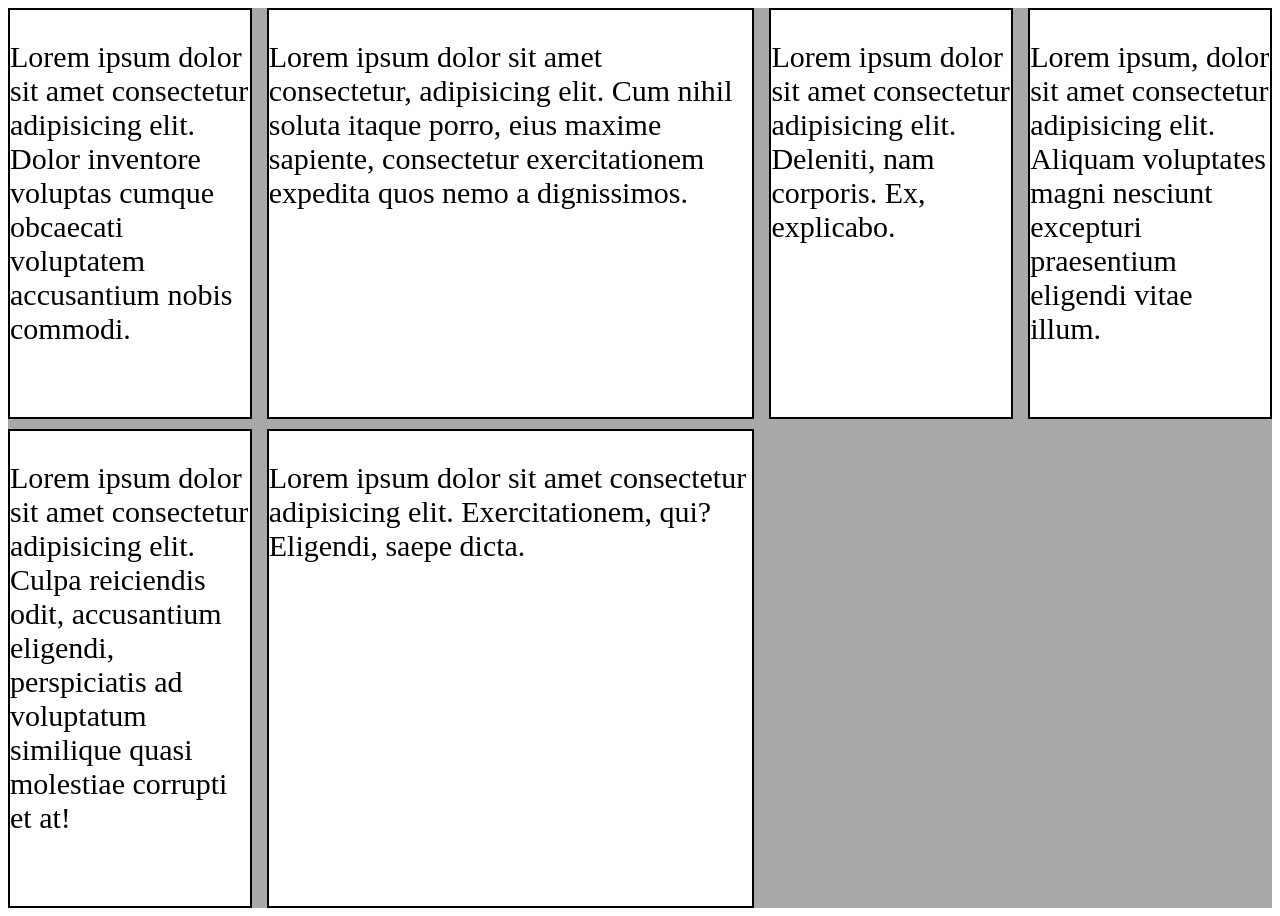
<file: aula.grid/index.html>
<!DOCTYPE html>
<html lang="en">
  <head>
    <meta charset="UTF-8" />
    <meta http-equiv="X-UA-Compatible" content="IE=edge" />
    <meta name="viewport" content="width=device-width, initial-scale=1.0" />
    <title>Document</title>
    <link rel="stylesheet" href="style.css" />
  </head>
  <body>
    <div class="container">
      <div class="item">
        <p>
          Lorem ipsum dolor sit amet consectetur adipisicing elit. Dolor
          inventore voluptas cumque obcaecati voluptatem accusantium nobis
          commodi.
        </p>
      </div>
      <div class="item">
        <p>
          Lorem ipsum dolor sit amet consectetur, adipisicing elit. Cum nihil
          soluta itaque porro, eius maxime sapiente, consectetur exercitationem
          expedita quos nemo a dignissimos.
        </p>
      </div>
      <div class="item">
        <p>
          Lorem ipsum dolor sit amet consectetur adipisicing elit. Deleniti, nam
          corporis. Ex, explicabo.
        </p>
      </div>
      <div class="item">
        <p>
          Lorem ipsum, dolor sit amet consectetur adipisicing elit. Aliquam
          voluptates magni nesciunt excepturi praesentium eligendi vitae illum.
        </p>
      </div>
      <div class="item">
        <p>
          Lorem ipsum dolor sit amet consectetur adipisicing elit. Culpa
          reiciendis odit, accusantium eligendi, perspiciatis ad voluptatum
          similique quasi molestiae corrupti et at!
        </p>
      </div>
      <div class="item">
        <p>
          Lorem ipsum dolor sit amet consectetur adipisicing elit.
          Exercitationem, qui? Eligendi, saepe dicta.
        </p>
      </div>
    </div>
  </body>
</html>
</file>
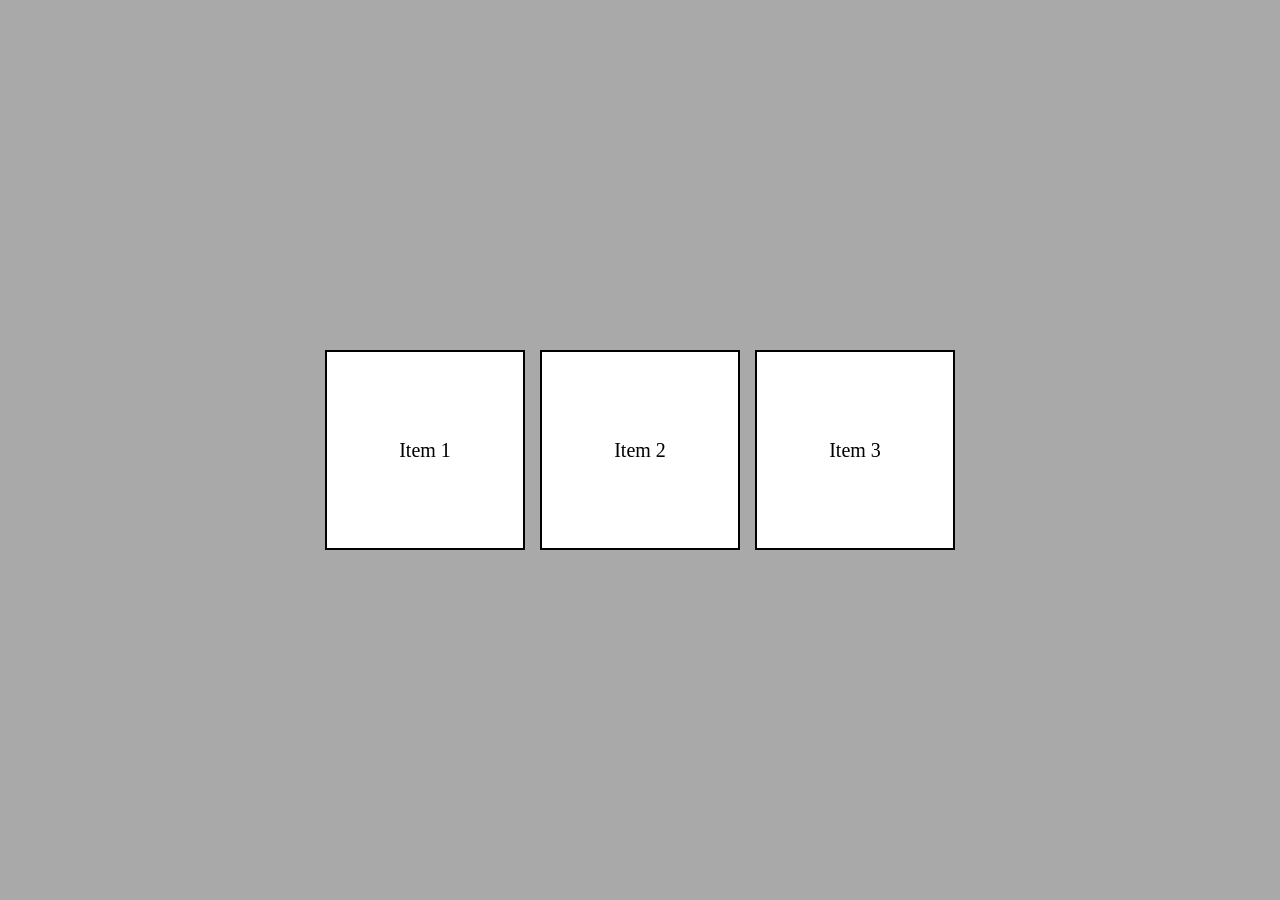
<file: flex-container/index.html>
<!DOCTYPE html>
<html lang="pt-br">
  <head>
    <meta charset="UTF-8" />
    <meta http-equiv="X-UA-Compatible" content="IE=edge" />
    <meta name="viewport" content="width=device-width, initial-scale=1.0" />
    <link rel="stylesheet" href="style.css" />
    <title>Flexbox layout</title>
  </head>

  <body>
    <div class="container">
      <div class="item">
        <p>Item 1</p>
      </div>
      <div class="item">
        <p>Item 2</p>
      </div>
      <div class="item">
        <p>Item 3</p>
      </div>
    </div>
  </body>
</html>
</file>
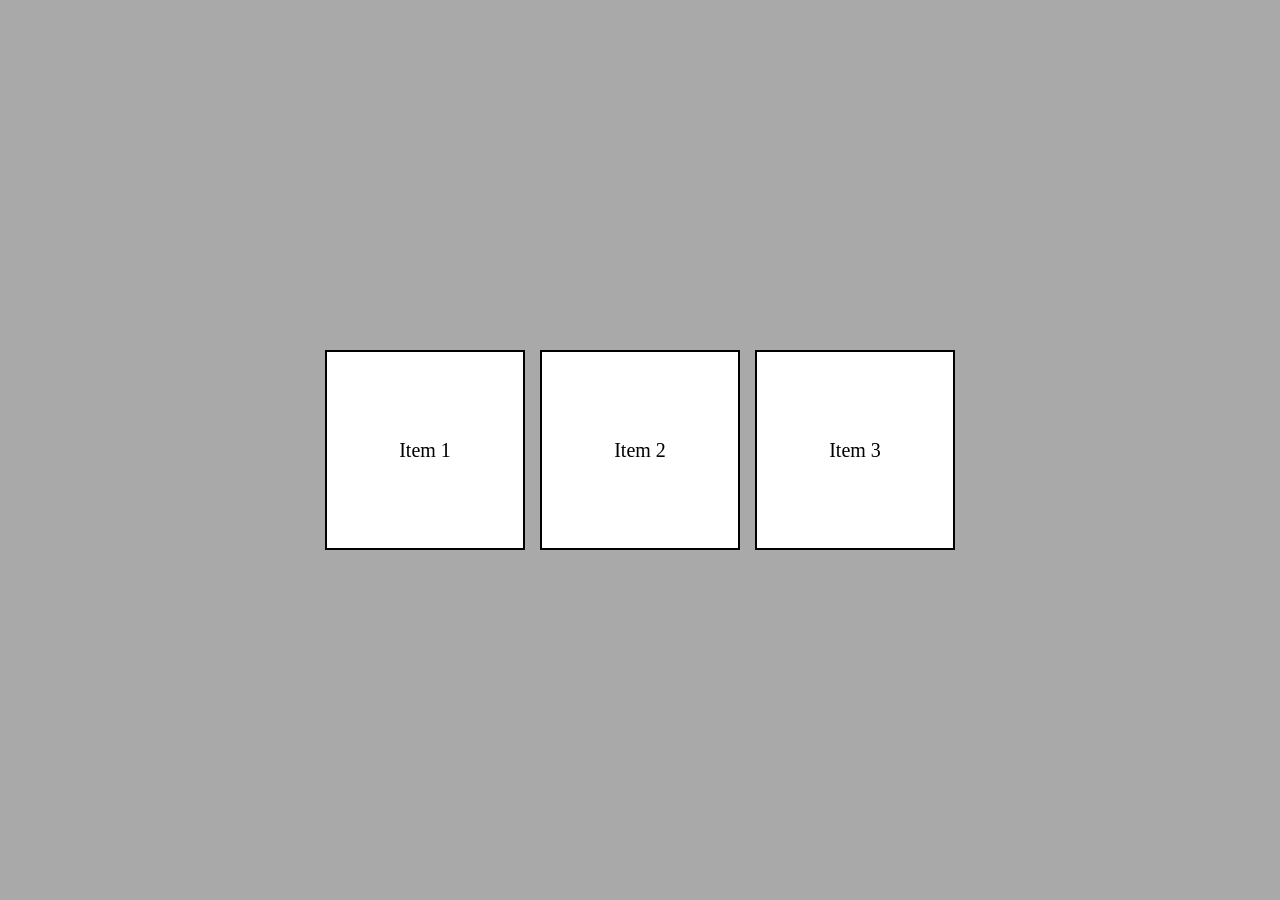
<file: flex-items/index.html>
<!DOCTYPE html>
<html lang="pt-br">
  <head>
    <meta charset="UTF-8" />
    <meta http-equiv="X-UA-Compatible" content="IE=edge" />
    <meta name="viewport" content="width=device-width, initial-scale=1.0" />
    <link rel="stylesheet" href="styles.css" />
    <title>Flexbox layout</title>
  </head>

  <body>
    <div class="container">
      <div class="item item1">
        <p>Item 1</p>
      </div>
      <div class="item item2">
        <p>Item 2</p>
      </div>
      <div class="item item3">
        <p>Item 3</p>
      </div>
    </div>
  </body>
</html>
</file>
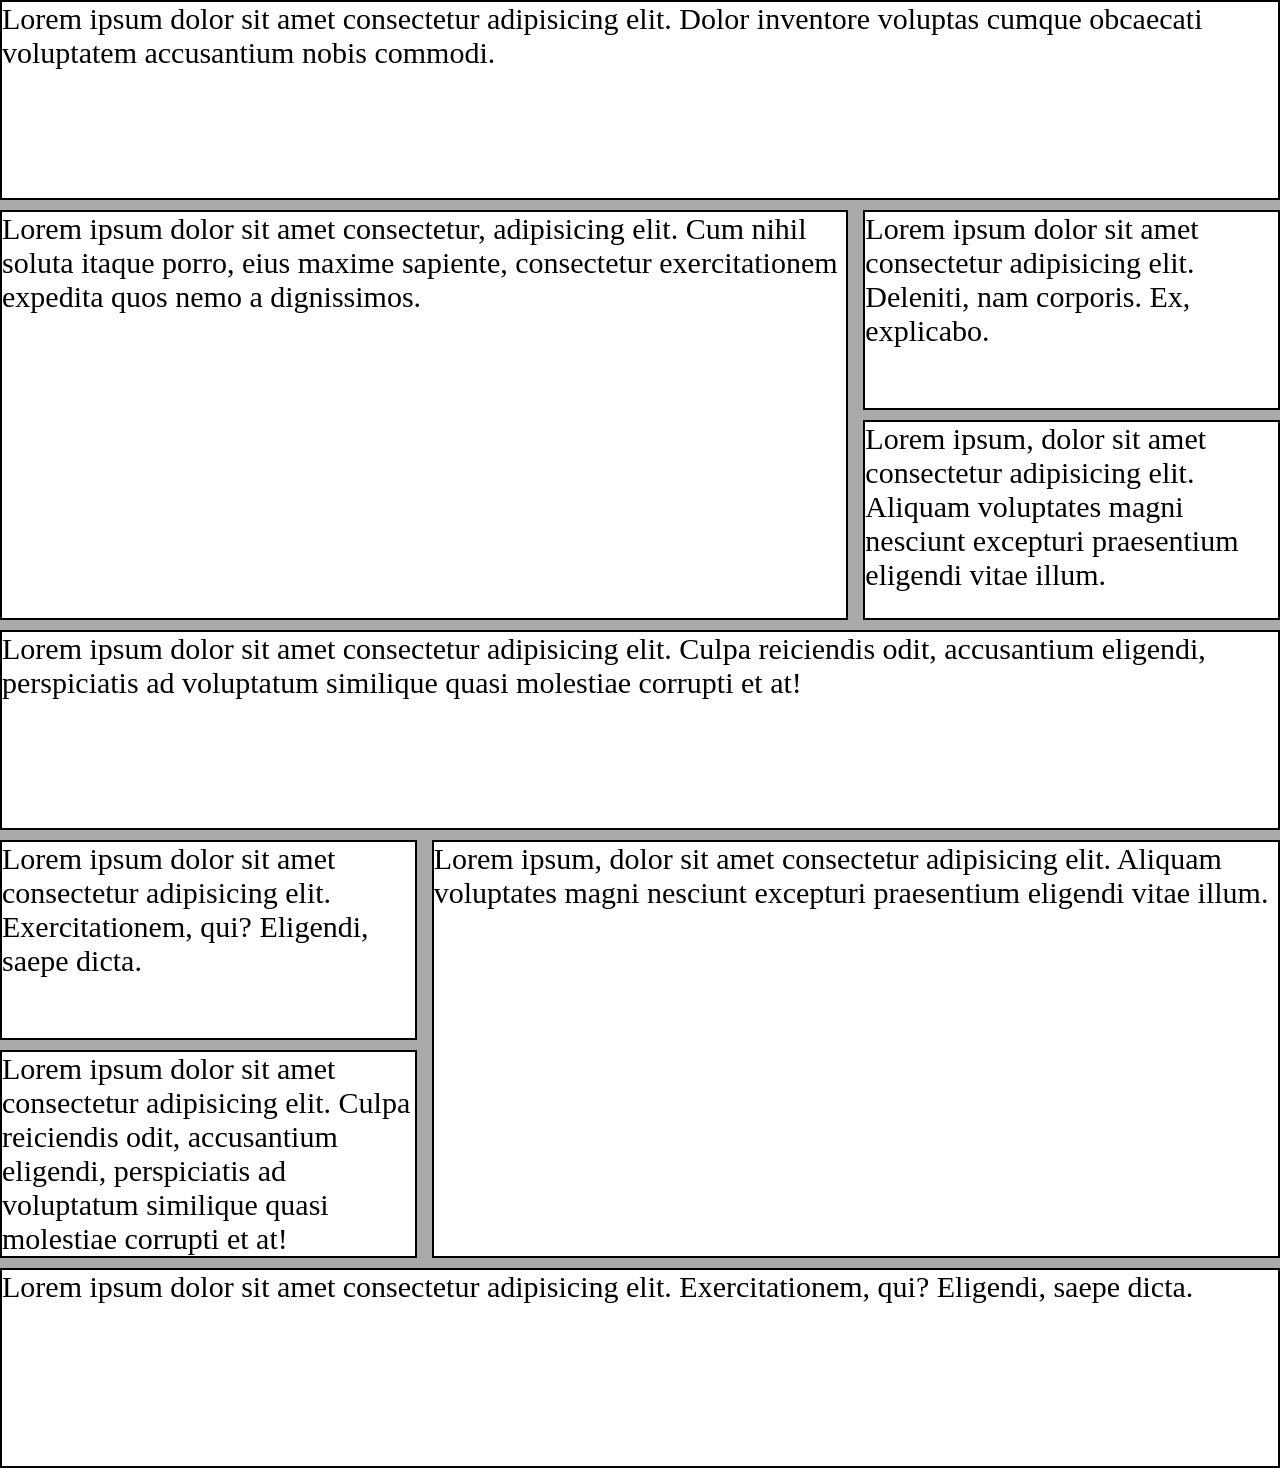
<file: manipulando.grid/index.html>
<!DOCTYPE html>
<html lang="en">
  <head>
    <meta charset="UTF-8" />
    <meta http-equiv="X-UA-Compatible" content="IE=edge" />
    <meta name="viewport" content="width=device-width, initial-scale=1.0" />
    <title>Document</title>
    <link rel="stylesheet" href="style.css" />
  </head>
  <body>
    <div class="container">
      <div class="item item1">
        <p>
          Lorem ipsum dolor sit amet consectetur adipisicing elit. Dolor
          inventore voluptas cumque obcaecati voluptatem accusantium nobis
          commodi.
        </p>
      </div>
      <div class="item item2">
        <p>
          Lorem ipsum dolor sit amet consectetur, adipisicing elit. Cum nihil
          soluta itaque porro, eius maxime sapiente, consectetur exercitationem
          expedita quos nemo a dignissimos.
        </p>
      </div>
      <div class="item item3">
        <p>
          Lorem ipsum dolor sit amet consectetur adipisicing elit. Deleniti, nam
          corporis. Ex, explicabo.
        </p>
      </div>
      <div class="item item4">
        <p>
          Lorem ipsum, dolor sit amet consectetur adipisicing elit. Aliquam
          voluptates magni nesciunt excepturi praesentium eligendi vitae illum.
        </p>
      </div>
      <div class="item item5">
        <p>
          Lorem ipsum dolor sit amet consectetur adipisicing elit. Culpa
          reiciendis odit, accusantium eligendi, perspiciatis ad voluptatum
          similique quasi molestiae corrupti et at!
        </p>
      </div>
      <div class="item item6">
        <p>
          Lorem ipsum dolor sit amet consectetur adipisicing elit.
          Exercitationem, qui? Eligendi, saepe dicta.
        </p>
      </div>
      <div class="item item7">
        <p>
          Lorem ipsum, dolor sit amet consectetur adipisicing elit. Aliquam
          voluptates magni nesciunt excepturi praesentium eligendi vitae illum.
        </p>
      </div>
      <div class="item item8">
        <p>
          Lorem ipsum dolor sit amet consectetur adipisicing elit. Culpa
          reiciendis odit, accusantium eligendi, perspiciatis ad voluptatum
          similique quasi molestiae corrupti et at!
        </p>
      </div>
      <div class="item item9">
        <p>
          Lorem ipsum dolor sit amet consectetur adipisicing elit.
          Exercitationem, qui? Eligendi, saepe dicta.
        </p>
      </div>
    </div>
  </body>
</html>
</file>
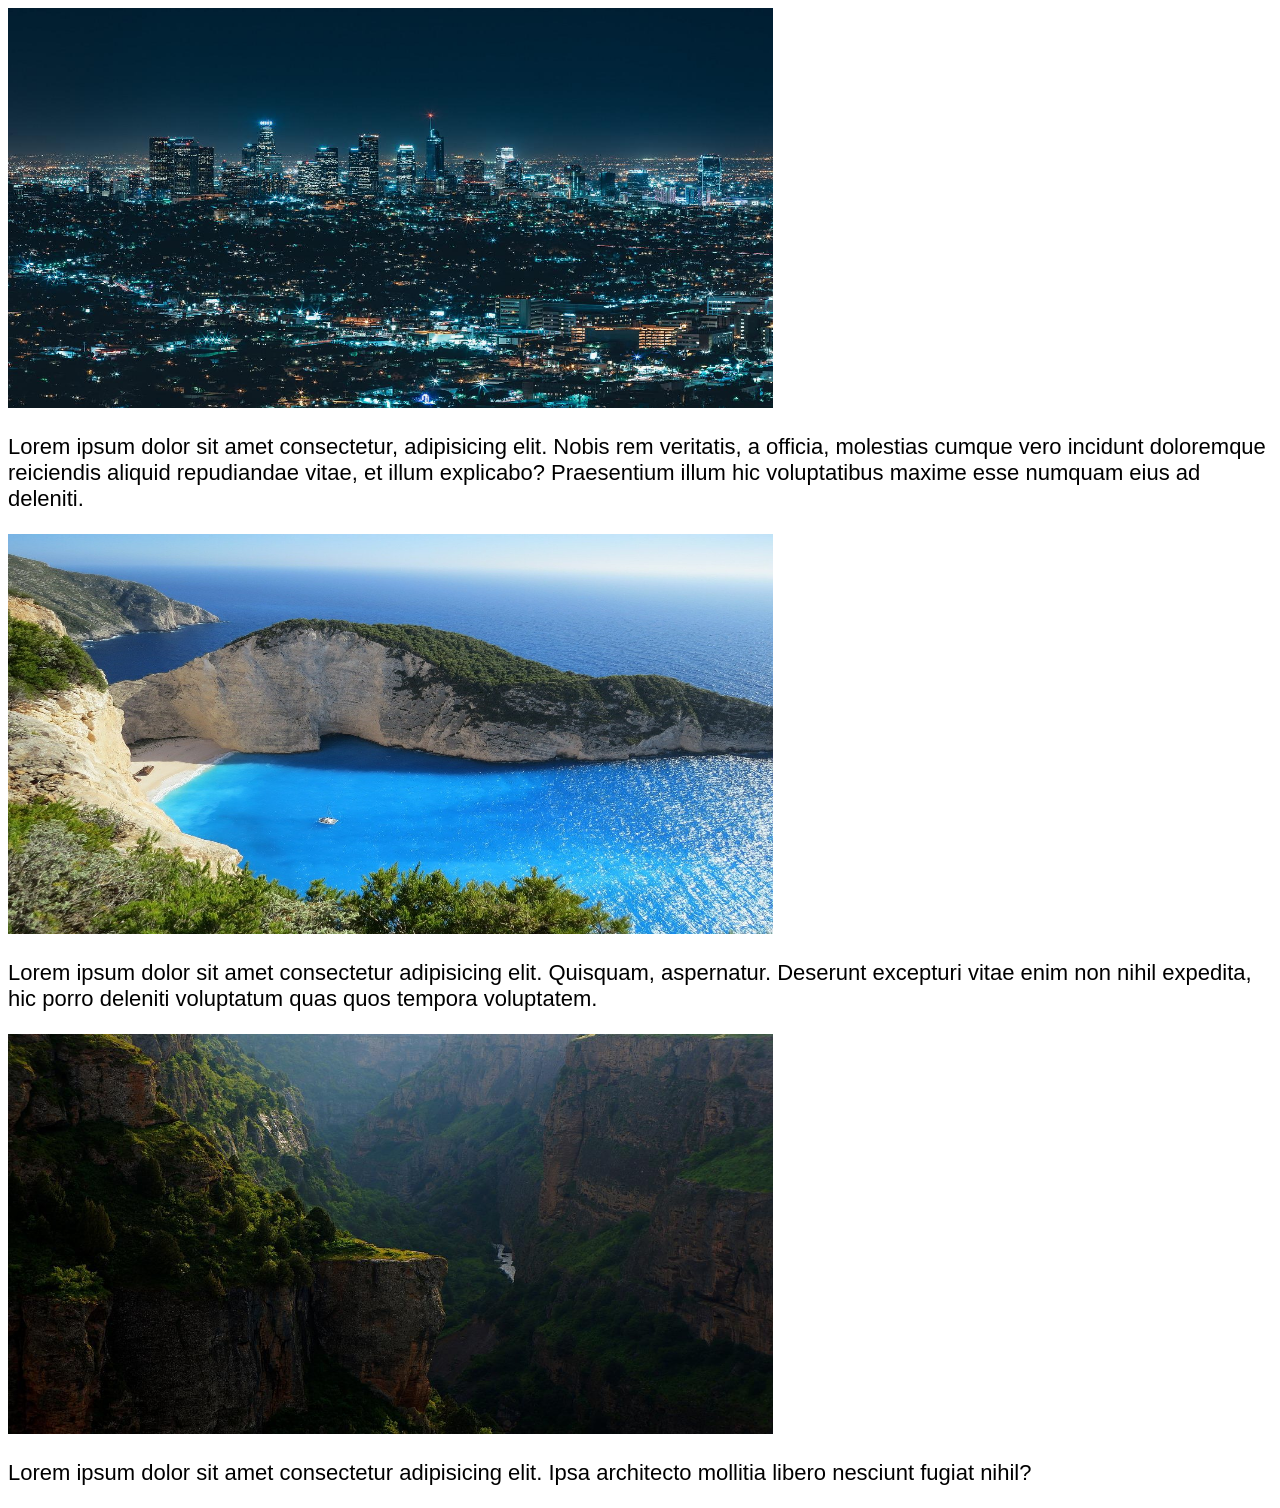
<file: media-queries/index.html>
<!DOCTYPE html>
<html lang="pt-br">
  <head>
    <meta charset="UTF-8" />
    <meta http-equiv="X-UA-Compatible" content="IE=edge" />
    <meta name="viewport" content="width=device-width, initial-scale=1.0" />
    <link rel="stylesheet" href="style.css" />
    <title>Responsividade</title>
  </head>

  <body>
    <img src="./imagens/01.jpg" alt="img-01" class="img-content" />
    <p class="text-content">
      Lorem ipsum dolor sit amet consectetur, adipisicing elit. Nobis rem
      veritatis, a officia, molestias cumque vero incidunt doloremque reiciendis
      aliquid repudiandae vitae, et illum explicabo? Praesentium illum hic
      voluptatibus maxime esse numquam eius ad deleniti.
    </p>

    <img src="./imagens/02.jpg" alt="img-02" class="img-content" />
    <p class="text-content">
      Lorem ipsum dolor sit amet consectetur adipisicing elit. Quisquam,
      aspernatur. Deserunt excepturi vitae enim non nihil expedita, hic porro
      deleniti voluptatum quas quos tempora voluptatem.
    </p>

    <img src="./imagens/03.jpg" alt="img-03" class="img-content" />
    <p class="text-content">
      Lorem ipsum dolor sit amet consectetur adipisicing elit. Ipsa architecto
      mollitia libero nesciunt fugiat nihil?
    </p>
  </body>
</html>
</file>
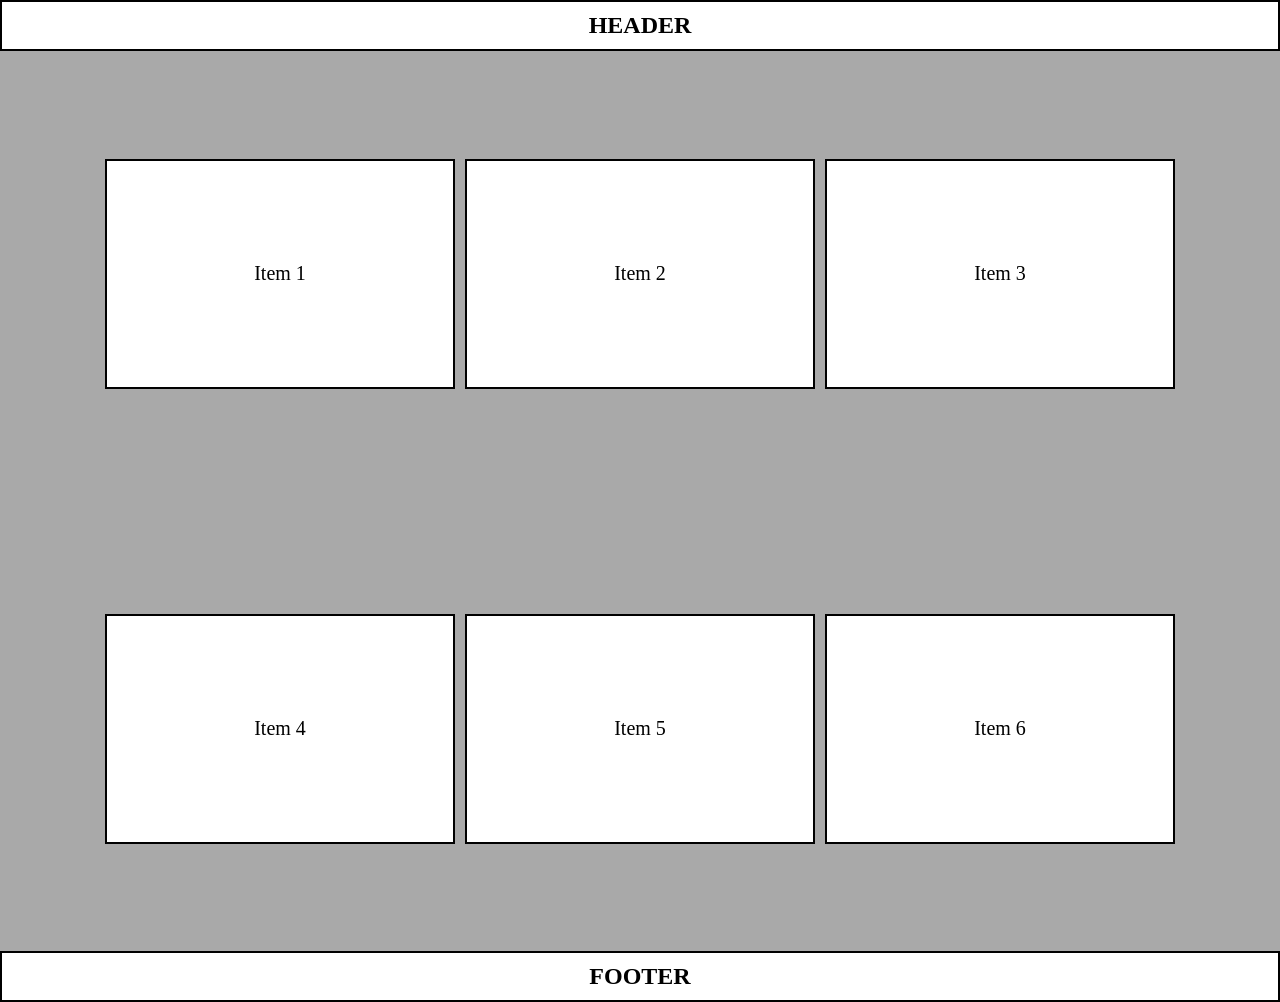
<file: exercicios/ex-flexbox1/index.html>
<!DOCTYPE html>
<html lang="pt-br">
  <head>
    <meta charset="UTF-8" />
    <meta http-equiv="X-UA-Compatible" content="IE=edge" />
    <meta name="viewport" content="width=device-width, initial-scale=1.0" />
    <link rel="stylesheet" href="style.css" />
    <title>Flexbox layout</title>
  </head>

  <body>
    <header>
      <div class="heads">
        <h2>HEADER</h2>
      </div>
    </header>
    <div class="container">
      <div class="item">
        <p>Item 1</p>
      </div>
      <div class="item">
        <p>Item 2</p>
      </div>
      <div class="item">
        <p>Item 3</p>
      </div>

      <div class="item">
        <p>Item 4</p>
      </div>
      <div class="item">
        <p>Item 5</p>
      </div>
      <div class="item">
        <p>Item 6</p>
      </div>
    </div>
    <footer>
      <div class="foots">
        <h2>FOOTER</h2>
      </div>
    </footer>
  </body>
</html>
</file>
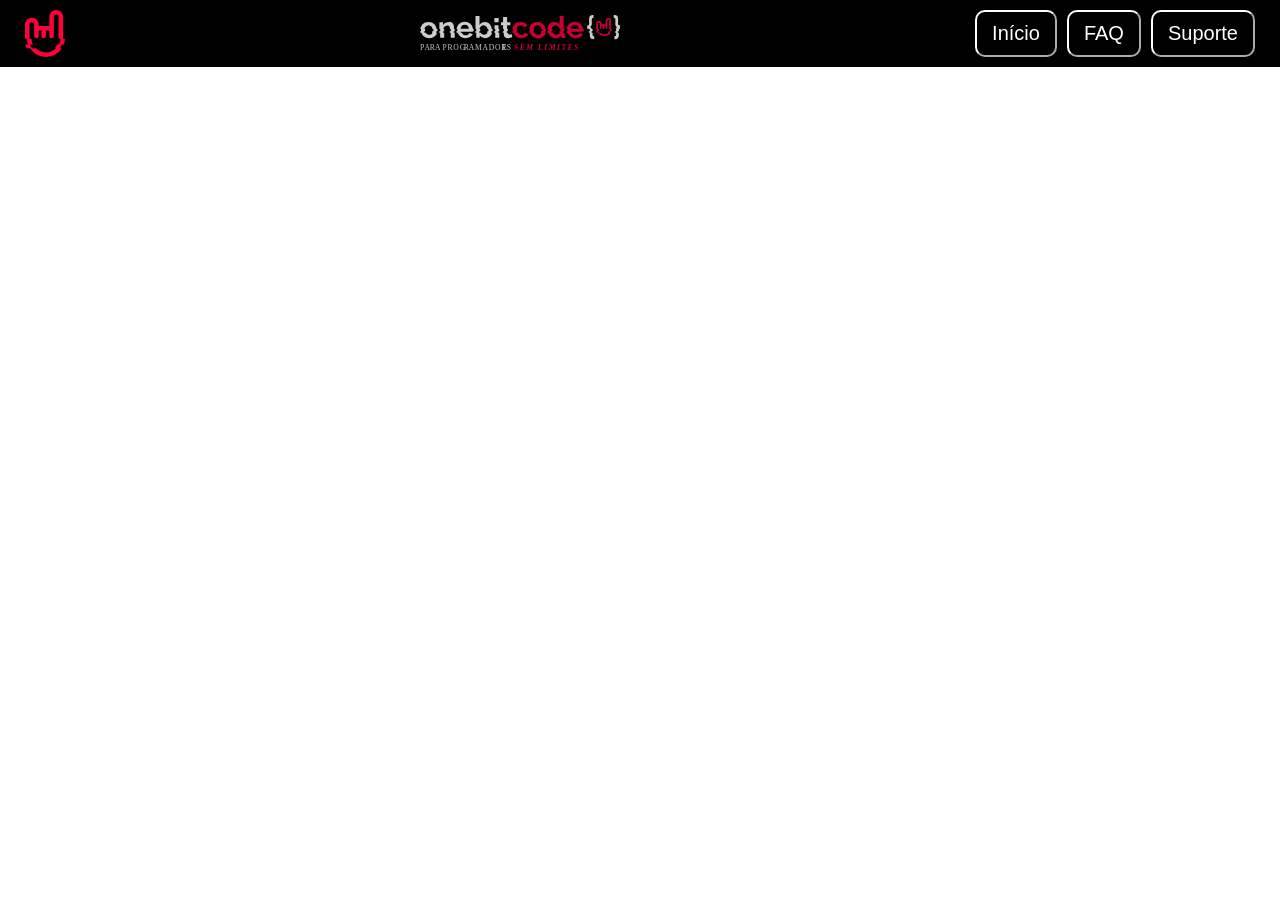
<file: exercicios/ex.flexcontainer/index.html>
<!DOCTYPE html>
<html lang="pt-br">
  <head>
    <meta charset="UTF-8" />
    <meta http-equiv="X-UA-Compatible" content="IE=edge" />
    <meta name="viewport" content="width=device-width, initial-scale=1.0" />
    <link rel="stylesheet" href="style.css" />
    <title>Exercício de fixação</title>
  </head>

  <body>
    <header class="header">
      <img src="./imagens/iconrock-red.svg" alt="logo-rock" class="logo-rock" />
      <img
        src="./imagens/logo-onebitcode.svg"
        alt="logo-onebitcode"
        class="logo-onebitcode"
      />
      <div class="buttons">
        <button class="buttonHeader">Início</button>
        <button class="buttonHeader">FAQ</button>
        <button class="buttonHeader">Suporte</button>
      </div>
    </header>
  </body>
</html>
</file>
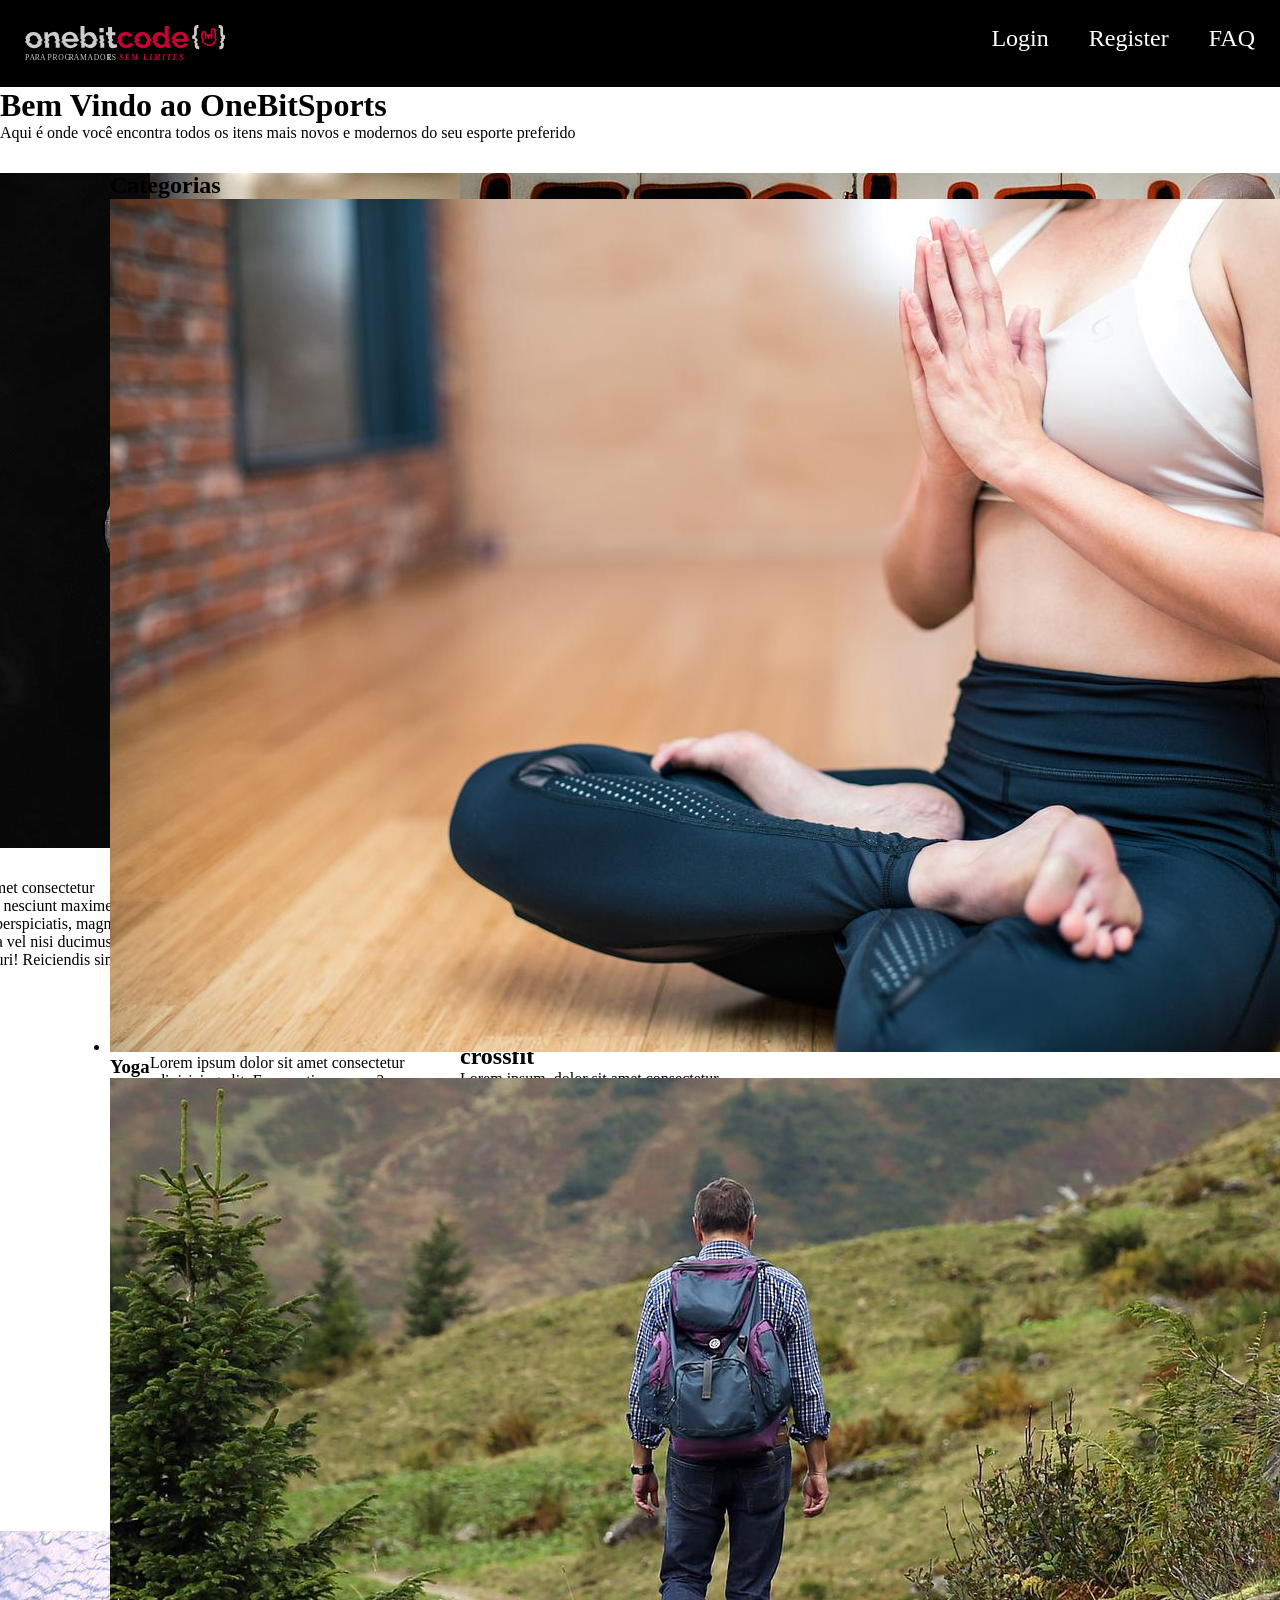
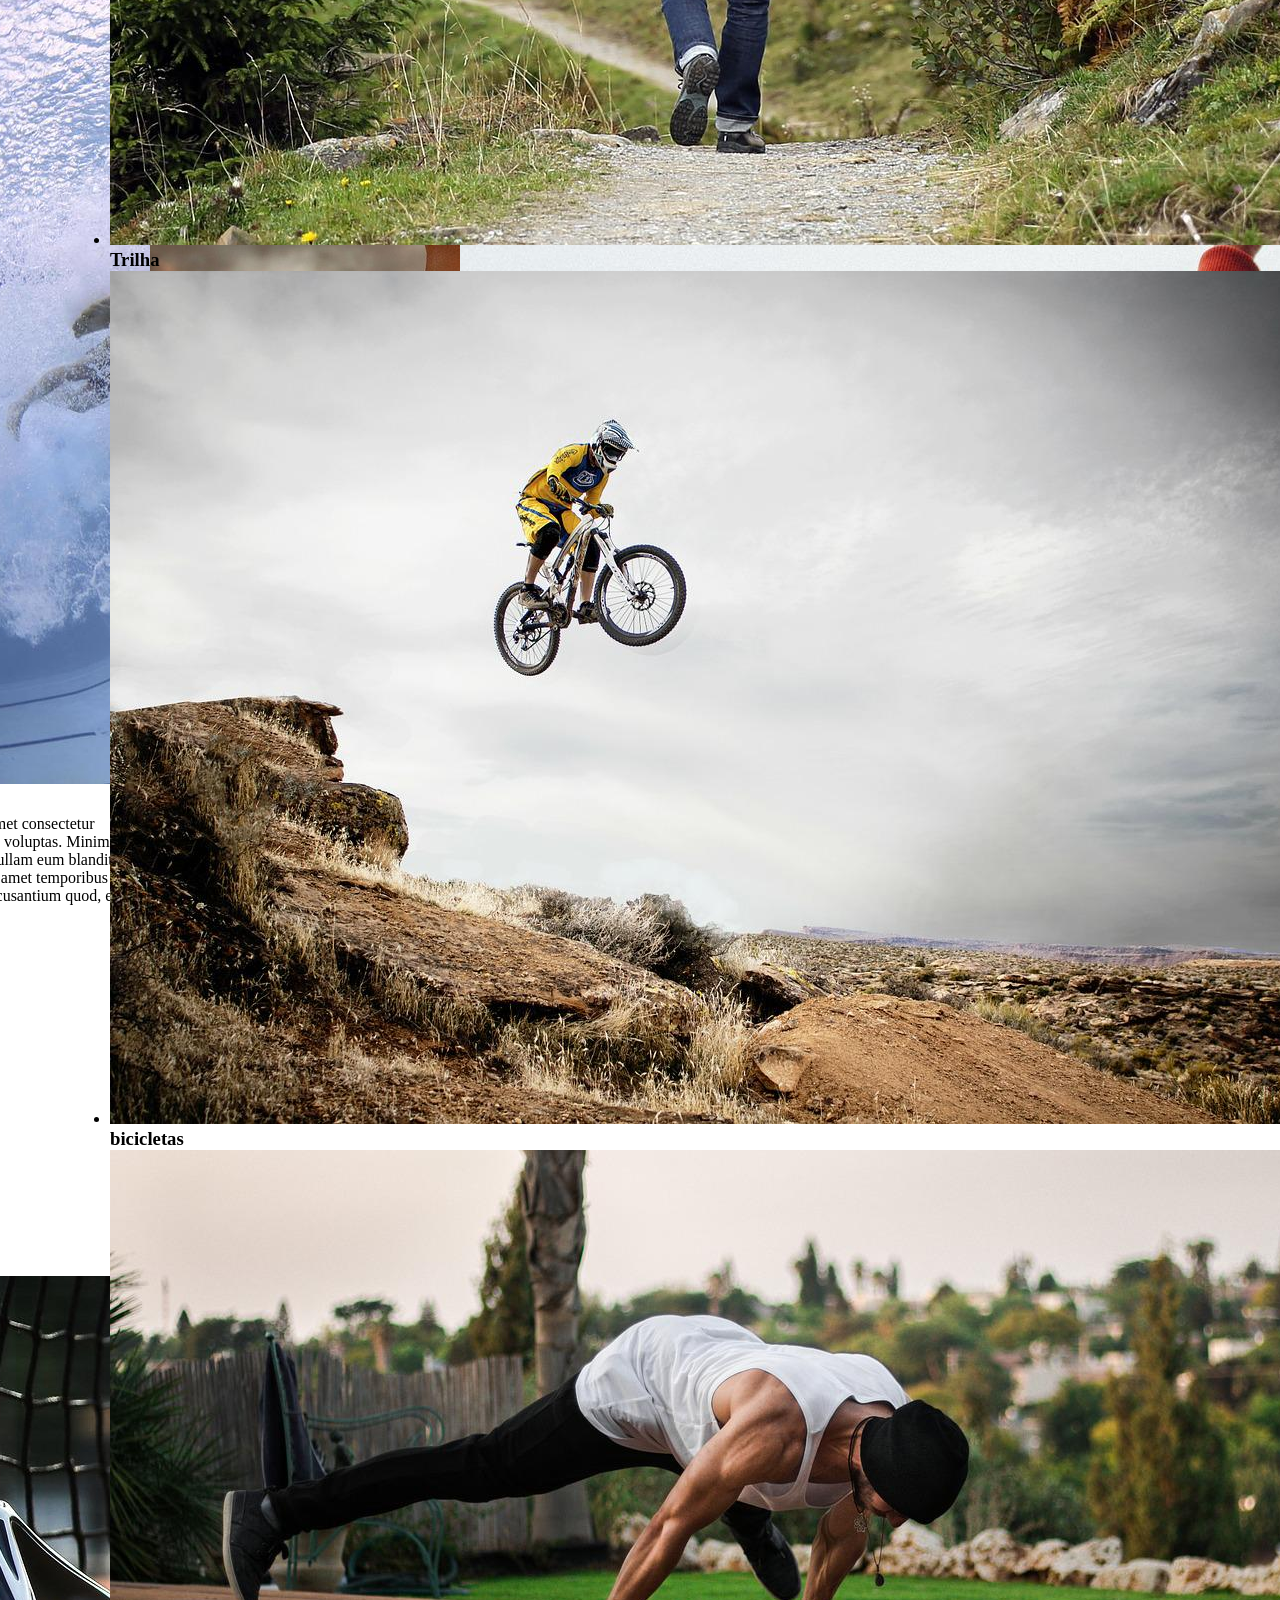
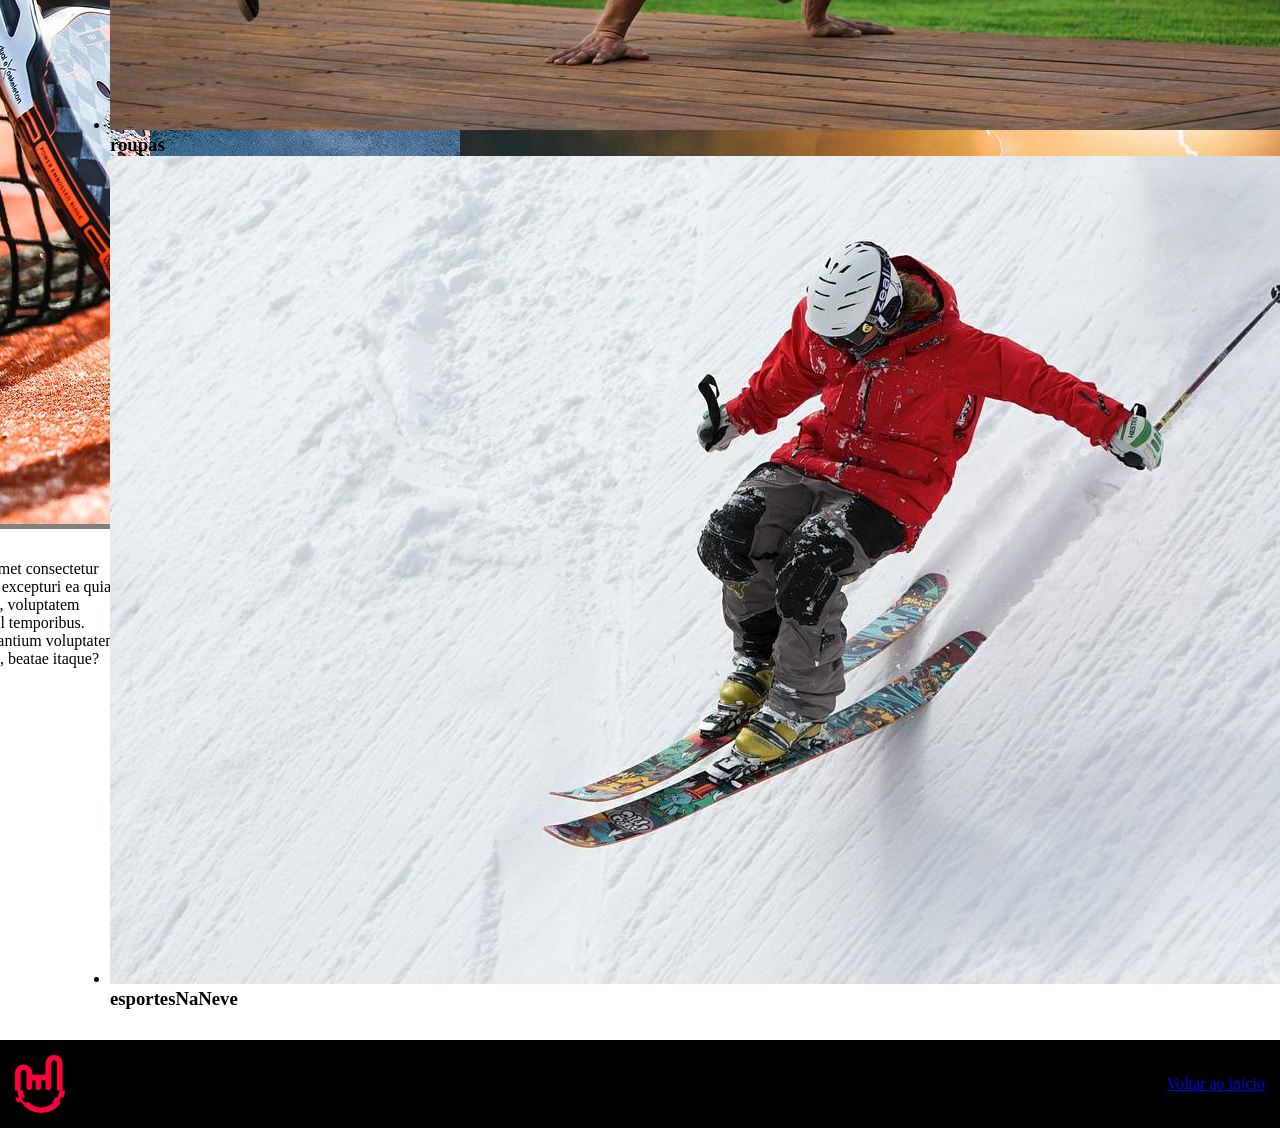
<file: exercicios/ex.grid+flexbox/index.html>
<!DOCTYPE html>
<html lang="en">
  <head>
    <meta charset="UTF-8" />
    <meta http-equiv="X-UA-Compatible" content="IE=edge" />
    <meta name="viewport" content="width=device-width, initial-scale=1.0" />
    <title>Onebitsports</title>
    <link rel="stylesheet" href="style.css" />
  </head>
  <body>
    <header class="top">
      <img src="imagens/logo-onebitcode.svg" alt="" />
      <nav>
        <ul>
          <li><a href="#">Login</a></li>
          <li><a href="#">Register</a></li>
          <li><a href="#">FAQ</a></li>
        </ul>
      </nav>
    </header>
    <main class="inicio">
      <h1>Bem Vindo ao OneBitSports</h1>
      <p>
        Aqui é onde você encontra todos os itens mais novos e modernos do seu
        esporte preferido
      </p>
      <section>
        <div class="container">
          <article>
            <img src="imagens/boxe.jpg" alt="" />
            <h2>boxe</h2>
            <p>
              Lorem ipsum dolor sit amet consectetur adipisicing elit. Expedita
              nesciunt maxime asperiores cupiditate ab perspiciatis, magnam ad
              explicabo officiis fuga vel nisi ducimus praesentium cum
              excepturi! Reiciendis sint alias nisi.
            </p>
          </article>

          <article>
            <img src="imagens/futebolAmericano.jpg" alt="" />
            <h2>futebol Americano</h2>
            <p>
              Lorem ipsum dolor sit amet consectetur adipisicing elit. Error,
              ratione porro? Molestiae, doloribus? Tenetur maxime itaque ipsum
              soluta sapiente sed! Doloremque neque nihil harum in soluta
              placeat sequi error mollitia?
            </p>
          </article>

          <article>
            <img src="imagens/crossfit.jpg" alt="" />
            <h2>crossfit</h2>
            <p>
              Lorem ipsum, dolor sit amet consectetur adipisicing elit. Quam
              magni qui delectus quae, veniam natus, aperiam repudiandae
              recusandae fugiat quos facilis ipsa, assumenda aliquid quo numquam
              minus. Magnam, nisi illo?
            </p>
          </article>

          <article>
            <img src="imagens/natacao.jpg" alt="" />
            <h2>natação</h2>
            <p>
              Lorem ipsum dolor sit amet consectetur adipisicing elit. Repellat,
              voluptas. Minima rem cupiditate, corporis ullam eum blanditiis,
              veniam odio nemo quasi amet temporibus voluptatibus ducimus
              accusantium quod, est porro laborum.
            </p>
          </article>

          <article>
            <img src="imagens/corrida.jpg" alt="" />
            <h2>corrida</h2>
            <p>
              Lorem ipsum dolor sit amet consectetur adipisicing elit. Facilis,
              tenetur veniam nobis nesciunt beatae pariatur aliquam suscipit
              eligendi voluptas placeat. Odio sit eaque quo dignissimos optio
              tenetur in maiores repellendus.
            </p>
          </article>

          <article>
            <img src="imagens/basquete.jpg" alt="" />
            <h2>basquete</h2>
            <p>
              Lorem ipsum dolor sit, amet consectetur adipisicing elit. Quo
              deserunt voluptate maiores nostrum animi impedit suscipit nesciunt
              provident cumque consequuntur alias sed quas repellendus iure
              eveniet accusantium, ullam quam consequatur.
            </p>
          </article>

          <article>
            <img src="imagens/tenis.jpg" alt="" />
            <h2>Tênis</h2>
            <p>
              Lorem ipsum, dolor sit amet consectetur adipisicing elit. Aliquam
              excepturi ea quia eos velit perferendis, dolores, voluptatem
              consectetur corrupti, nihil temporibus. Provident eligendi
              accusantium voluptatem aut nesciunt voluptatibus, beatae itaque?
            </p>
          </article>

          <article>
            <img src="imagens/surf.jpg" alt="" />
            <h2>surf</h2>
            <p>
              Lorem ipsum dolor sit amet consectetur adipisicing elit. Error
              dolore laboriosam architecto nulla soluta odit est, ad ipsum
              tenetur, voluptates quas excepturi eligendi nesciunt?
              Necessitatibus molestias quas optio iure soluta.
            </p>
          </article>

          <article>
            <img src="imagens/skate.jpg" alt="" />
            <h2>skate</h2>
            <p>
              Lorem ipsum dolor sit amet consectetur adipisicing elit. Similique
              culpa tenetur quia ut atque harum recusandae accusamus, impedit in
              facere at quos repellendus totam adipisci animi amet quasi beatae
              nam.
            </p>
          </article>
        </div>
        <aside>
          <h2>Categorias</h2>
          <ul>
            <li>
              <img src="imagens/yoga.jpg" alt="" />
              <h3>Yoga</h3>
            </li>
            <li>
              <img src="imagens/trilha.jpg" alt="" />
              <h3>Trilha</h3>
            </li>
            <li>
              <img src="imagens/bicicletas.jpg" alt="" />
              <h3>bicicletas</h3>
            </li>
            <li>
              <img src="imagens/roupas.jpg" alt="" />
              <h3>roupas</h3>
            </li>
            <li>
              <img src="imagens/esportesNaNeve.jpg" alt="" />
              <h3>esportesNaNeve</h3>
            </li>
          </ul>
        </aside>
      </section>
    </main>

    <footer>
      <img src="imagens/iconrock-red.svg" alt="" />
      <nav>
        <a href="#top">Voltar ao início</a>
      </nav>
    </footer>
  </body>
</html>
</file>
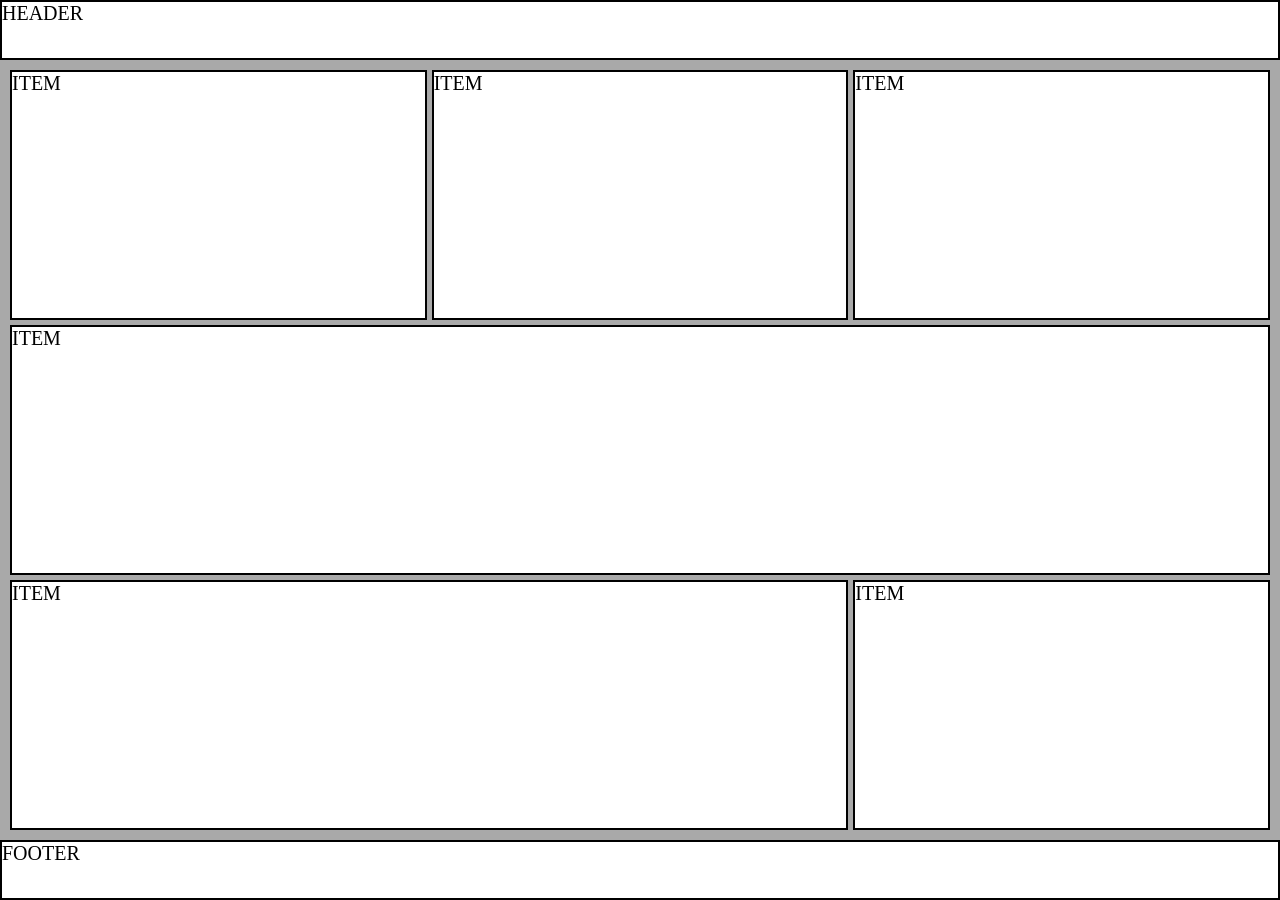
<file: exercicios/ex.grid1/index.html>
<!DOCTYPE html>
<html lang="pt-br">
  <head>
    <meta charset="UTF-8" />
    <meta http-equiv="X-UA-Compatible" content="IE=edge" />
    <meta name="viewport" content="width=device-width, initial-scale=1.0" />
    <link rel="stylesheet" href="./style.css" />
    <title>Projeto grid</title>
  </head>

  <body>
    <div class="container">
      <header class="header">
        <p>HEADER</p>
      </header>
      <section class="main-content">
        <div class="item item1">
          <p>ITEM</p>
        </div>
        <div class="item item2">
          <p>ITEM</p>
        </div>
        <div class="item item3">
          <p>ITEM</p>
        </div>
        <div class="item item4">
          <p>ITEM</p>
        </div>
        <div class="item item5">
          <p>ITEM</p>
        </div>
        <div class="item item6">
          <p>ITEM</p>
        </div>
      </section>
      <footer class="footer">
        <p>FOOTER</p>
      </footer>
    </div>
  </body>
</html>
</file>
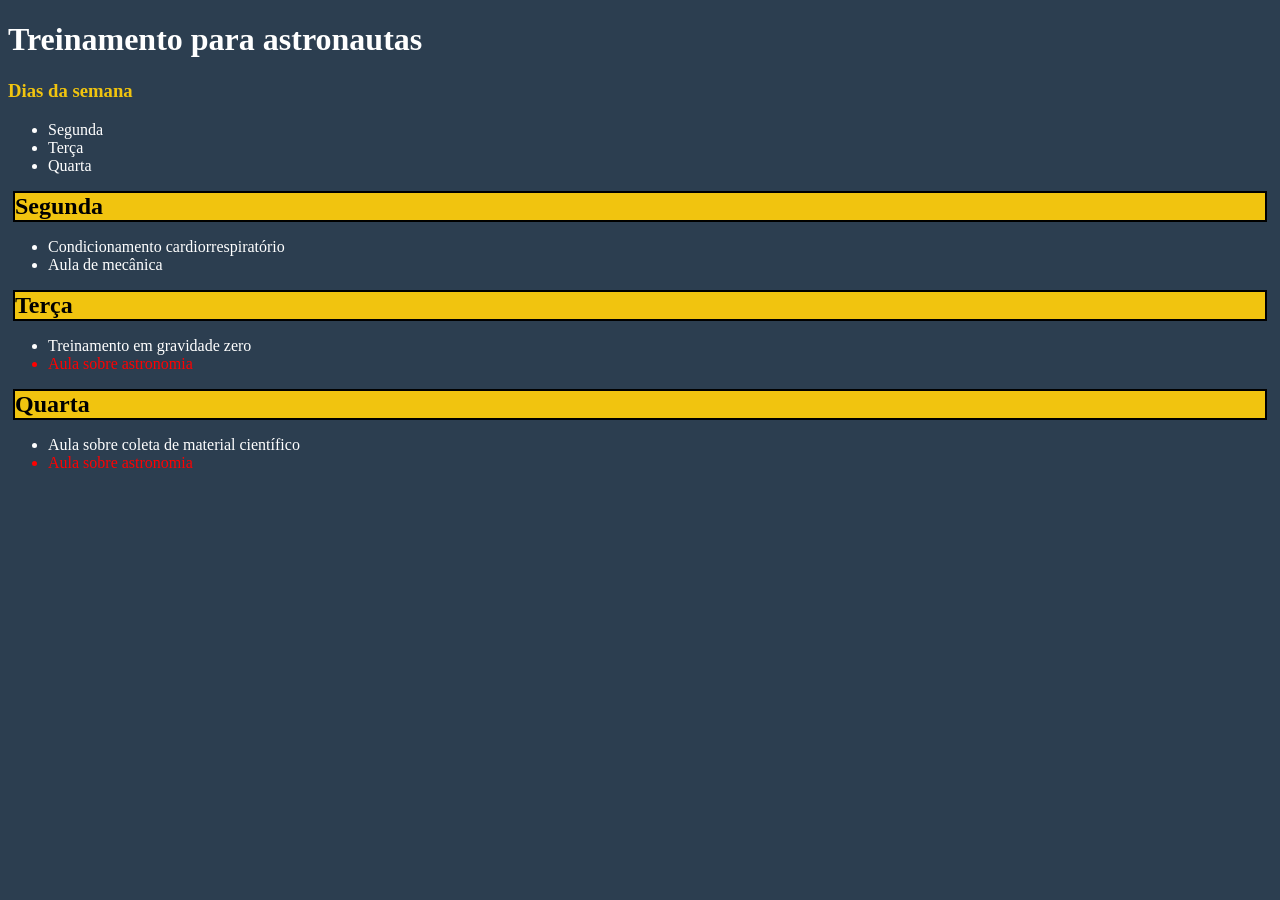
<file: exercicios/ex1-css/index.html>
<!DOCTYPE html>
<html lang="pt-br">
  <head>
    <meta charset="UTF-8" />
    <meta http-equiv="X-UA-Compatible" content="IE=edge" />
    <meta name="viewport" content="width=device-width, initial-scale=1.0" />
    <title>Document</title>
    <link rel="stylesheet" href="style.css" />
  </head>
  <body>
    <h1>Treinamento para astronautas</h1>
    <div id="days-of-week">
      <h3>Dias da semana</h3>
      <ul>
        <li>Segunda</li>
        <li>Terça</li>
        <li>Quarta</li>
      </ul>
    </div>
    <div id="activities">
      <h2>Segunda</h2>
      <ul>
        <li>Condicionamento cardiorrespiratório</li>
        <li>Aula de mecânica</li>
      </ul>
      <h2>Terça</h2>
      <ul>
        <li>Treinamento em gravidade zero</li>
        <li id="astronomy-class">Aula sobre astronomia</li>
      </ul>
      <h2>Quarta</h2>
      <ul>
        <li>Aula sobre coleta de material científico</li>
        <li id="astronomy-class">Aula sobre astronomia</li>
      </ul>
    </div>
  </body>
</html>
</file>
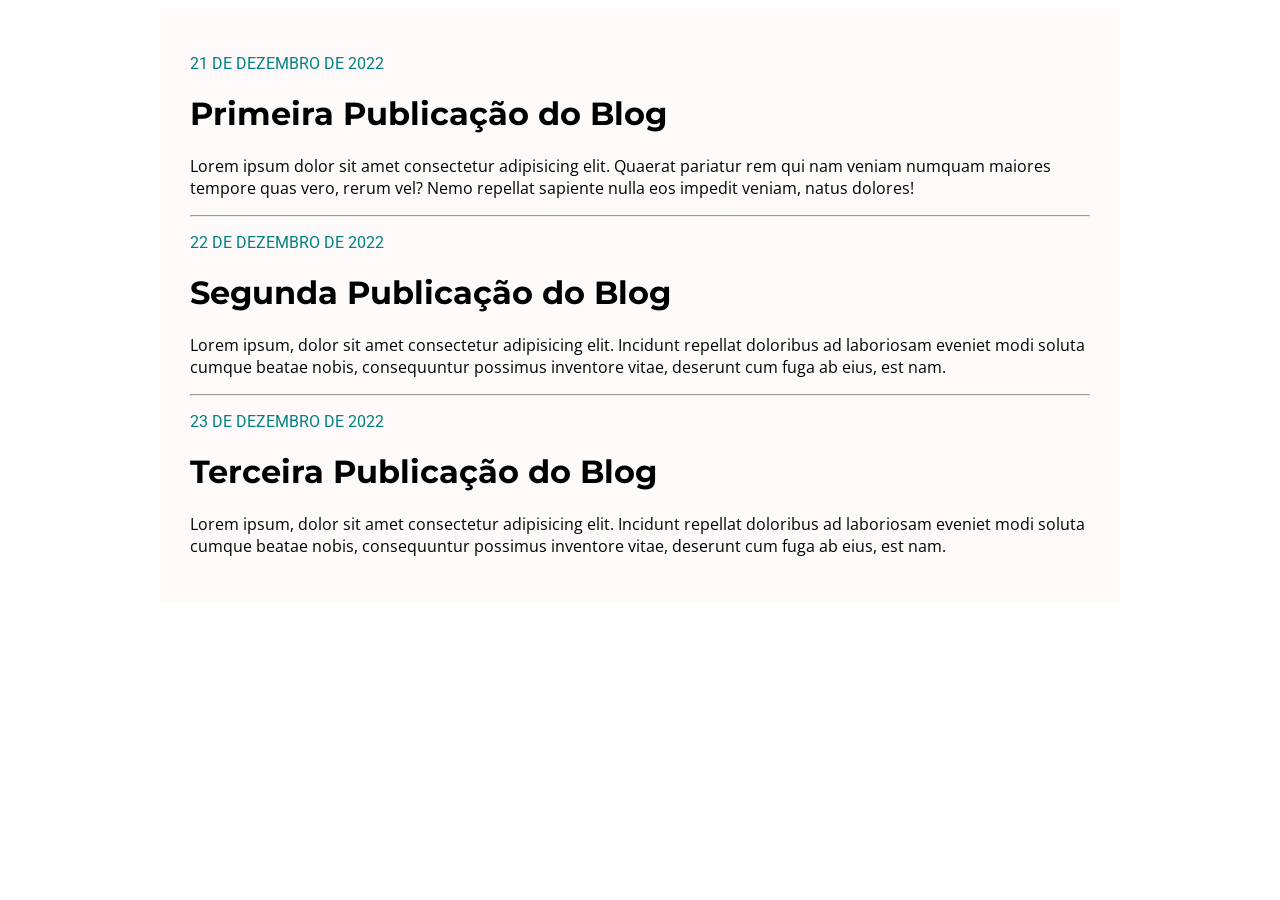
<file: exercicios/ex2-css/index.html>
<!DOCTYPE html>
<html lang="pt-br">
<head>
    <meta charset="UTF-8">
    <meta http-equiv="X-UA-Compatible" content="IE=edge">
    <meta name="viewport" content="width=device-width, initial-scale=1.0">
    <title>Document</title>
    <link rel="stylesheet" href="style.css">
    <link rel="preconnect" href="https://fonts.googleapis.com">
    <link rel="preconnect" href="https://fonts.gstatic.com" crossorigin>
    <link href="https://fonts.googleapis.com/css2?family=Montserrat:wght@300;400;500;600&family=Open+Sans:wght@300;400;500;600&family=Roboto:wght@100;300;400&display=swap" rel="stylesheet">
</head>
<body>
    <div class="post-container">
        <div class="post">
          <p class="date">21 DE DEZEMBRO DE 2022</p><p>
          </p><h1>Primeira Publicação do Blog</h1>
          <div class="post-content">
            <p>Lorem ipsum dolor sit amet consectetur adipisicing elit. Quaerat pariatur rem qui nam veniam numquam maiores tempore quas vero, rerum vel? Nemo repellat sapiente nulla eos impedit veniam, natus dolores!</p> 
          </div>
        </h1></div>
        <hr />
        <div class="post">
          <p class="date">22 DE DEZEMBRO DE 2022</p><p>
          </p><h1>Segunda Publicação do Blog</h1>
          <div class="post-content">
            <p>Lorem ipsum, dolor sit amet consectetur adipisicing elit. Incidunt repellat doloribus ad laboriosam eveniet modi soluta cumque beatae nobis, consequuntur possimus inventore vitae, deserunt cum fuga ab eius, est nam.</p>
          </div>
        </div>
        <hr />
        <div class="post">
          <p class="date">23 DE DEZEMBRO DE 2022</p><p>
          </p><h1>Terceira Publicação do Blog</h1>
          <div class="post-content">
            <p>Lorem ipsum, dolor sit amet consectetur adipisicing elit. Incidunt repellat doloribus ad laboriosam eveniet modi soluta cumque beatae nobis, consequuntur possimus inventore vitae, deserunt cum fuga ab eius, est nam.</p>
          </div>
        </div>        
      </div>   
</body>
</html>
</file>
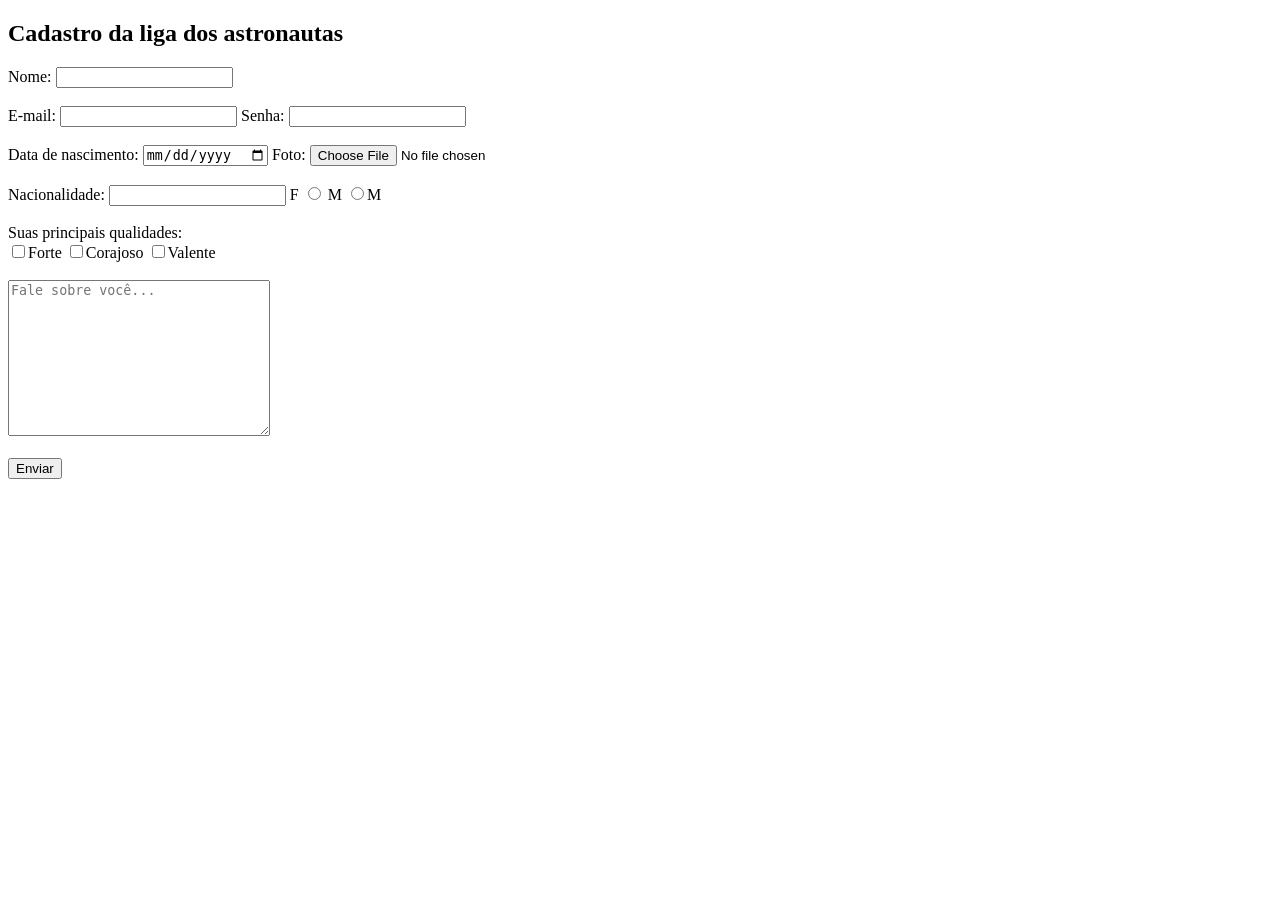
<file: exercicios/forms/index.html>
<!DOCTYPE html>
<html lang="pt-br">
  <head>
    <meta charset="UTF-8" />
    <meta http-equiv="X-UA-Compatible" content="IE=edge" />
    <meta name="viewport" content="width=device-width, initial-scale=1.0" />
    <title>Formulario</title>
  </head>
  <body>
    <h2>Cadastro da liga dos astronautas</h2>
    <form action="#" method="post" autocomplete="on">
      <label for="name">Nome:</label>
      <input type="text" name="nome" id="nome" />
      <br />
      <br />
      <label for="email">E-mail:</label>
      <input type="email" name="email" id="email" />

      <label for="senha">Senha:</label>
      <input type="password" id="senha" />
      <br />
      <br />

      <label for="data">Data de nascimento:</label>
      <input type="date" name="data" id="date" />

      <label for="fots">Foto:</label>
      <input type="file" id="fots" />
      <br />
      <br />

      <label for="pais">Nacionalidade:</label>
      <input list="pais" />
      <datalist id="pais">
        <option value="Brasileiro"></option>
        <option value="Russo"></option>
        <option value="Frances"></option>
        <option value="Indiano"></option>
        <option value="Espanhol"></option>
      </datalist>

      <label for="sex">F</label>
      <input type="radio" name="fem" id="fem" />

      <label for="masc">M</label>
      <input type="radio" name="masc" id="masc" />M
      <br />
      <br />

      <label for="qualid">Suas principais qualidades:</label> <br />
      <input type="checkbox" id="qualid1" value="Forte" />Forte
      <input type="checkbox" id="qualid2" value="Corajoso" />Corajoso
      <input type="checkbox" id="qualid3" value="Valente" />Valente <br />
      <br />

      <textarea
        name="texto"
        id="texto"
        cols="30"
        rows="10"
        placeholder="Fale sobre você..."
      ></textarea>
      <br /><br />
      <input type="submit" name="dados" id="dados" value="Enviar" />
    </form>
  </body>
</html>
</file>
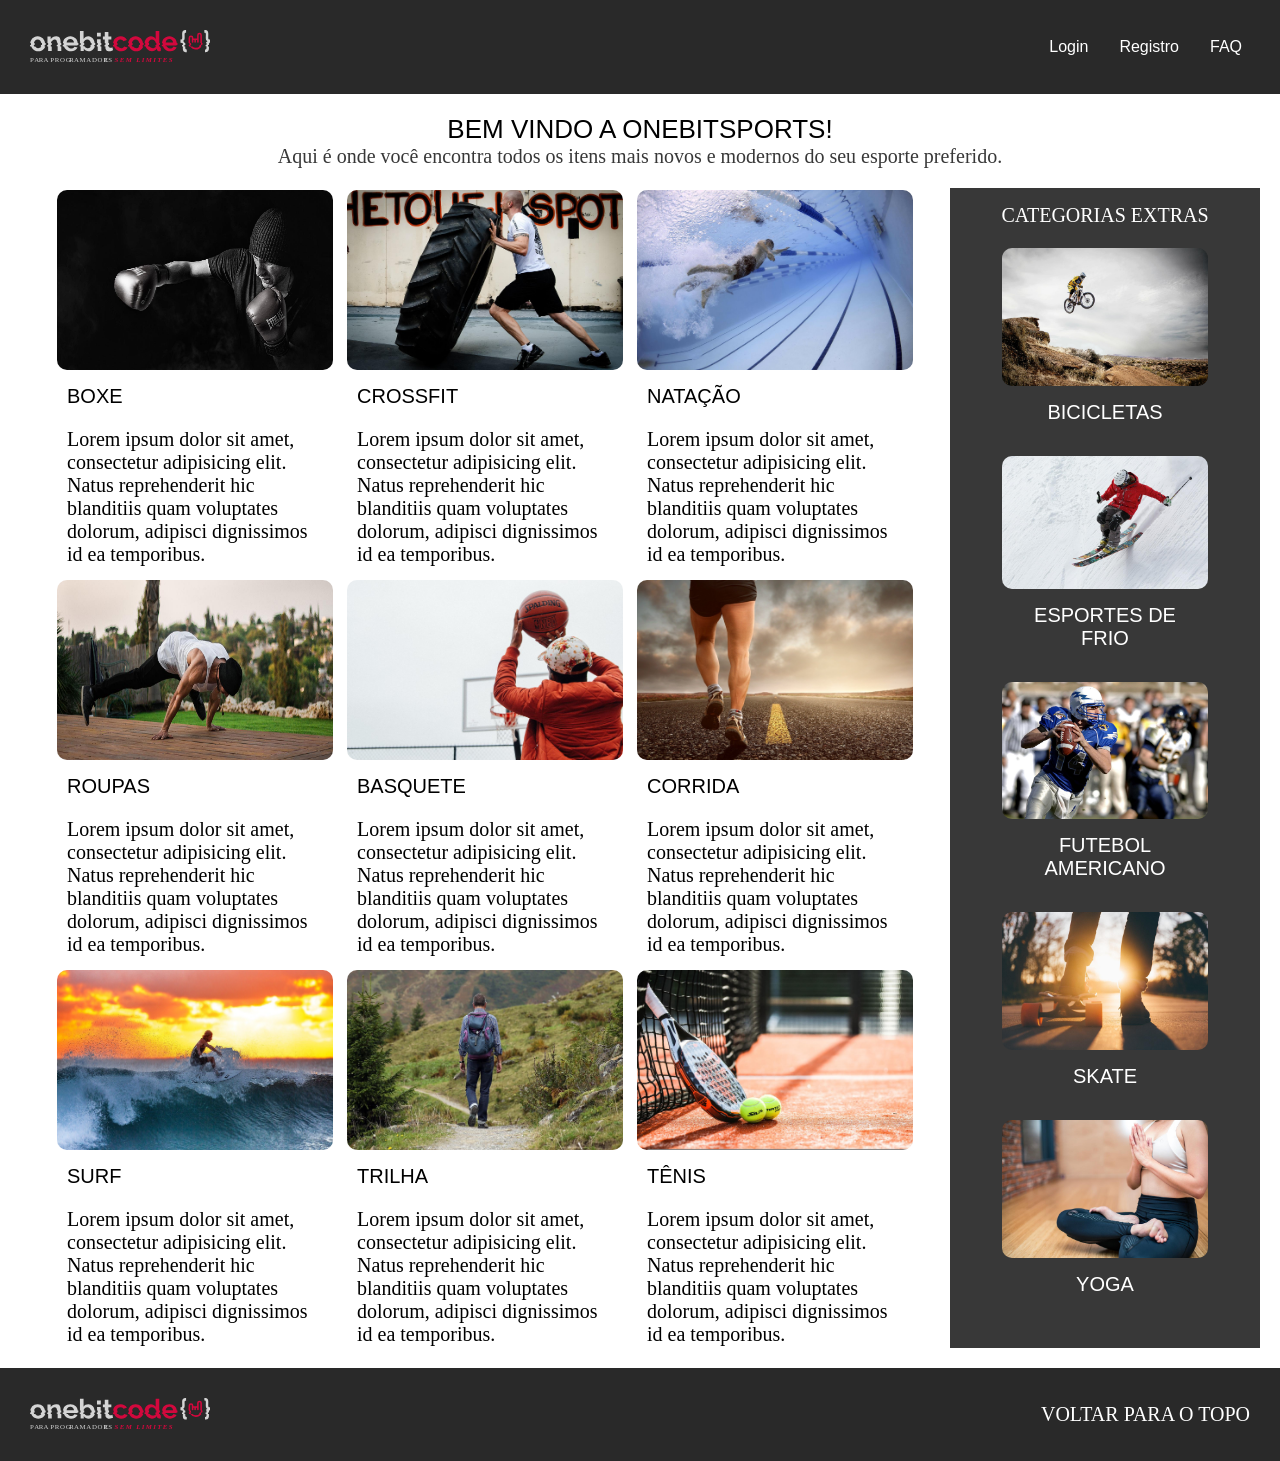
<file: exercicios/projetofinal-grid/index.html>
<!DOCTYPE html>
<html lang="pt-br">
  <head>
    <meta charset="UTF-8" />
    <meta http-equiv="X-UA-Compatible" content="IE=edge" />
    <meta name="viewport" content="width=device-width, initial-scale=1.0" />
    <link rel="stylesheet" href="./style.css" />
    <title>Projeto flexbox & grid</title>
  </head>

  <body>
    <div class="container">
      <header class="header">
        <img
          src="./imagens/logo-onebitcode.svg"
          alt="logo-header"
          class="logoNavBar"
        />
        <div class="headerBtnGroup">
          <button class="navBtn">Login</button>
          <button class="navBtn">Registro</button>
          <button class="navBtn">FAQ</button>
        </div>
      </header>
      <p class="sectionTitle" id="backToTop">BEM VINDO A ONEBITSPORTS!</p>
      <p class="sectionDescription">
        Aqui é onde você encontra todos os itens mais novos e modernos do seu
        esporte preferido.
      </p>
      <section class="gridContainer">
        <div class="mainContent">
          <div class="categoryCard">
            <img
              src="./imagens/boxe.jpg"
              alt="mainCardImg"
              class="mainCardImg"
            />
            <p class="mainCategoryCardTitle">BOXE</p>
            <p class="mainCategoryCardDescription">
              Lorem ipsum dolor sit amet, consectetur adipisicing elit. Natus
              reprehenderit hic blanditiis quam voluptates dolorum, adipisci
              dignissimos id ea temporibus.
            </p>
          </div>
          <div class="categoryCard">
            <img
              src="./imagens/crossfit.jpg"
              alt="mainCardImg"
              class="mainCardImg"
            />
            <p class="mainCategoryCardTitle">CROSSFIT</p>
            <p class="mainCategoryCardDescription">
              Lorem ipsum dolor sit amet, consectetur adipisicing elit. Natus
              reprehenderit hic blanditiis quam voluptates dolorum, adipisci
              dignissimos id ea temporibus.
            </p>
          </div>
          <div class="categoryCard">
            <img
              src="./imagens/natacao.jpg"
              alt="mainCardImg"
              class="mainCardImg"
            />
            <p class="mainCategoryCardTitle">NATAÇÃO</p>
            <p class="mainCategoryCardDescription">
              Lorem ipsum dolor sit amet, consectetur adipisicing elit. Natus
              reprehenderit hic blanditiis quam voluptates dolorum, adipisci
              dignissimos id ea temporibus.
            </p>
          </div>
          <div class="categoryCard">
            <img
              src="./imagens/roupas.jpg"
              alt="mainCardImg"
              class="mainCardImg"
            />
            <p class="mainCategoryCardTitle">ROUPAS</p>
            <p class="mainCategoryCardDescription">
              Lorem ipsum dolor sit amet, consectetur adipisicing elit. Natus
              reprehenderit hic blanditiis quam voluptates dolorum, adipisci
              dignissimos id ea temporibus.
            </p>
          </div>
          <div class="categoryCard">
            <img
              src="./imagens/basquete.jpg"
              alt="mainCardImg"
              class="mainCardImg"
            />
            <p class="mainCategoryCardTitle">BASQUETE</p>
            <p class="mainCategoryCardDescription">
              Lorem ipsum dolor sit amet, consectetur adipisicing elit. Natus
              reprehenderit hic blanditiis quam voluptates dolorum, adipisci
              dignissimos id ea temporibus.
            </p>
          </div>
          <div class="categoryCard">
            <img
              src="./imagens/corrida.jpg"
              alt="mainCardImg"
              class="mainCardImg"
            />
            <p class="mainCategoryCardTitle">CORRIDA</p>
            <p class="mainCategoryCardDescription">
              Lorem ipsum dolor sit amet, consectetur adipisicing elit. Natus
              reprehenderit hic blanditiis quam voluptates dolorum, adipisci
              dignissimos id ea temporibus.
            </p>
          </div>
          <div class="categoryCard">
            <img
              src="./imagens/surf.jpg"
              alt="mainCardImg"
              class="mainCardImg"
            />
            <p class="mainCategoryCardTitle">SURF</p>
            <p class="mainCategoryCardDescription">
              Lorem ipsum dolor sit amet, consectetur adipisicing elit. Natus
              reprehenderit hic blanditiis quam voluptates dolorum, adipisci
              dignissimos id ea temporibus.
            </p>
          </div>
          <div class="categoryCard">
            <img
              src="./imagens/trilha.jpg"
              alt="mainCardImg"
              class="mainCardImg"
            />
            <p class="mainCategoryCardTitle">TRILHA</p>
            <p class="mainCategoryCardDescription">
              Lorem ipsum dolor sit amet, consectetur adipisicing elit. Natus
              reprehenderit hic blanditiis quam voluptates dolorum, adipisci
              dignissimos id ea temporibus.
            </p>
          </div>
          <div class="categoryCard">
            <img
              src="./imagens/tenis.jpg"
              alt="mainCardImg"
              class="mainCardImg"
            />
            <p class="mainCategoryCardTitle">TÊNIS</p>
            <p class="mainCategoryCardDescription">
              Lorem ipsum dolor sit amet, consectetur adipisicing elit. Natus
              reprehenderit hic blanditiis quam voluptates dolorum, adipisci
              dignissimos id ea temporibus.
            </p>
          </div>
        </div>
        <div class="sidebarContent">
          <p>CATEGORIAS EXTRAS</p>
          <div class="sidebarCard">
            <img
              src="./imagens/bicicletas.jpg"
              alt="sidebarCardImg"
              class="sidebarCardImg"
            />
            <p class="sidebarCardTitle">BICICLETAS</p>
          </div>
          <div class="sidebarCard">
            <img
              src="./imagens/esportesNaNeve.jpg"
              alt="sidebarCardImg"
              class="sidebarCardImg"
            />
            <p class="sidebarCardTitle">ESPORTES DE FRIO</p>
          </div>
          <div class="sidebarCard">
            <img
              src="./imagens/futebolAmericano.jpg"
              alt="sidebarCardImg"
              class="sidebarCardImg"
            />
            <p class="sidebarCardTitle">FUTEBOL AMERICANO</p>
          </div>
          <div class="sidebarCard">
            <img
              src="./imagens/skate.jpg"
              alt="sidebarCardImg"
              class="sidebarCardImg"
            />
            <p class="sidebarCardTitle">SKATE</p>
          </div>
          <div class="sidebarCard">
            <img
              src="./imagens/yoga.jpg"
              alt="sidebarCardImg"
              class="sidebarCardImg"
            />
            <p class="sidebarCardTitle">YOGA</p>
          </div>
        </div>
      </section>
      <footer class="footer">
        <img
          src="./imagens/logo-onebitcode.svg"
          alt="logo-footer"
          class="logoFooter"
        />
        <a href="#backToTop" class="footerAnchor">VOLTAR PARA O TOPO</a>
      </footer>
    </div>
  </body>
</html>
</file>
<file: aula.grid/style.css>
.item {
  background-color: white;
  border: 2px solid black;
  font-size: 20px;
}
.item {
  background-color: white;
  border: 2px solid black;
  font-size: 30px;
}
.container {
  background-color: darkgray;
  min-height: 100vh;
  display: grid;
  grid-template-columns: 1fr 2fr 1fr 1fr;
  gap: 10px 15px;
  grid-auto-rows: minmax(310px, auto);
}
</file>
<file: flex-container/style.css>
* {
  margin: 0;
  padding: 0;
  box-sizing: border-box;
}
.container {
  background-color: darkgray;
  min-height: 100vh;
  display: flex;
  gap: 0 15px;
  justify-content: center;
  align-items: center;
  flex-direction: row;
  flex-wrap: wrap;
}
.item {
  width: 200px;
  height: 200px;
  border: 2px solid black;
  background-color: white;
  font-size: 20px;
  display: flex;
  align-items: center;
  justify-content: center;
}
</file>
<file: flex-items/styles.css>
* {
  margin: 0;
  padding: 0;
  box-sizing: border-box;
}
.container {
  background-color: darkgray;
  min-height: 100vh;
  display: flex;
  gap: 0px 15px;
  justify-content: center;
  align-items: center;
  flex-wrap: wrap;
}
.item {
  width: 200px;
  height: 200px;
  border: 2px solid black;
  background-color: white;
  font-size: 20px;
  display: flex;
  justify-content: center;
  align-items: center;
}
</file>
<file: manipulando.grid/style.css>
* {
  padding: 0;
  margin: 0;
}
.item {
  background-color: white;
  border: 2px solid black;
  font-size: 20px;
}
.item {
  background-color: white;
  border: 2px solid black;
  font-size: 30px;
}

.container {
  background-color: darkgray;
  min-height: 100vh;
  display: grid;
  grid-template-columns: repeat(3, 1fr);
  grid-auto-rows: minmax(200px, auto);
  gap: 10px 15px;
  grid-template-areas:
    "item1 item1 item1"
    "item2 item2 item3"
    "item2 item2 item4"
    "item5 item5 item5"
    "item6 item7 item7"
    "item8 item7 item7"
    "item9 item9 item9";
}
.item1 {
  grid-area: item1;
}
.item2 {
  grid-area: item2;
}
.item3 {
  grid-area: item3;
}
.item4 {
  grid-area: item4;
}
.item5 {
  grid-area: item5;
}
.item6 {
  grid-area: item6;
}
.item7 {
  grid-area: item7;
}
.item8 {
  grid-area: item8;
}
.item9 {
  grid-area: item9;
}
</file>
<file: media-queries/style.css>
.img-content {
  width: 765px;
  height: 400px;
}
.text-content {
  font-size: 22px;
  font-family: Arial, Helvetica, sans-serif;
}

@media (max-width: 795px) {
  .img-content {
    width: 500px;
  }
  .text-content {
    font-size: 16px;
  }
}
@media (max-width: 510px) {
  .img-content {
    width: 100%;
    height: auto;
  }
}
@media (max-width: 410px) {
  .text-content {
    text-align: center;
  }
}
</file>
<file: exercicios/ex-flexbox1/style.css>
* {
  margin: 0;
  padding: 0;
  box-sizing: border-box;
}
.heads {
  flex-basis: 100%;
  display: flex;
  justify-content: center;
  align-items: center;
  border: 2px solid black;
  padding: 10px;
}
.container {
  background-color: darkgray;
  min-height: 100vh;
  display: flex;
  gap: 10px;
  justify-content: center;
  align-items: center;
  flex-wrap: wrap;
}
.item {
  flex-basis: 350px;
  height: 230px;
  border: 2px solid black;
  background-color: white;
  font-size: 20px;
  display: flex;
  align-items: center;
  justify-content: center;
}

.foots {
  flex-basis: 100%;
  display: flex;
  justify-content: center;
  align-items: center;
  border: 2px solid black;
  padding: 10px;
}

@media (max-width: 1400px) {
  display: flex;
}
</file>
<file: exercicios/ex.flexcontainer/style.css>
* {
  padding: 0;
  margin: 0;
  box-sizing: border-box;
}
.header {
  background-color: black;
  display: flex;
  justify-content: space-between;
  align-items: center;
  padding: 10px 25px;
}
.logo-rock {
  width: 40px;
}
.logo-onebitcode {
  width: 200px;
}
.buttons {
  display: flex;
  gap: 10px;
}
.buttonHeader {
  font-size: 20px;
  padding: 10px 15px;
  border-radius: 10px;
  background-color: transparent;
  border-color: white;
  color: white;
  cursor: pointer;
  transition: 0.4s;
}
.buttonHeader:hover {
  border-color: #ff0044;
}
</file>
<file: exercicios/ex.grid+flexbox/style.css>
* {
  margin: 0;
  padding: 0;
}

.top img {
  width: 200px;
}
.top {
  background-color: #000;
  display: flex;
  padding: 25px;
  justify-content: space-between;
}

.top ul {
  display: flex;
  gap: 40px;
  font-size: 1.5rem;
}

.top a {
  text-decoration: none;
  color: #fff;
}
.top a:hover {
  color: yellow;
}
main {
  max-width: 100vh;
}
section {
  display: grid;
  grid-template-columns: minmax(300px, 75%) 300px;
  justify-items: center;
  margin: 30px auto;
  max-width: 1380px;
}
.container {
  display: grid;
  grid-template-columns: 300px 300px 300px;
  justify-items: center;
  gap: 10px;
}

article {
  margin-bottom: 20px;
  max-width: 300px;
  border: 1px solid transparent;
  border-radius: 15px;
}
article:hover {
  border-color: black;
  transition: 0.4s;
  cursor: pointer;
}
footer {
  background-color: #000;
  display: flex;
  justify-content: space-between;
  align-items: center;
  padding: 15px;
}
footer img {
  width: 50px;
}
</file>
<file: exercicios/ex.grid1/style.css>
* {
  margin: 0;
  padding: 0;
  box-sizing: border-box;
  font-size: 20px;
}
.container {
  background-color: darkgray;
  min-height: 100vh;
  display: flex;
  flex-direction: column;
}
.header {
  background-color: white;
  border: 2px solid black;
  width: 100%;
  height: 60px;
}
.main-content {
  flex: 1 0 auto;
  padding: 10px;
  display: grid;
  grid-template-columns: repeat(3, 1fr);
  grid-template-areas:
    "item1 item2 item3"
    "item4 item4 item4"
    "item5 item5 item6";
  gap: 5px;
}
.item {
  background-color: white;
  border: 2px solid black;
}
.item1 {
  grid-area: item1;
  min-width: 250px;
}
.item2 {
  grid-area: item2;
  min-width: 250px;
}
.item3 {
  grid-area: item3;
  min-width: 250px;
}
.item4 {
  grid-area: item4;
}
.item5 {
  grid-area: item5;
  min-width: 350px;
}
.item6 {
  grid-area: item6;
  min-width: 250px;
}
.footer {
  background-color: white;
  border: 2px solid black;
  width: 100%;
  height: 60px;
}
@media (max-width: 780px) {
  .main-content {
    grid-template-areas:
      "item1 item1 item1"
      "item2 item2 item2"
      "item3 item3 item3"
      "item4 item4 item4"
      "item5 item5 item6";
  }
}
@media (max-width: 630px) {
  .main-content {
    grid-template-areas:
      "item1 item1 item1"
      "item2 item2 item2"
      "item3 item3 item3"
      "item4 item4 item4"
      "item5 item5 item5"
      "item6 item6 item6";
  }
}
@media (max-width: 360px) {
  .item5 {
    min-width: auto;
  }
}
</file>
<file: exercicios/ex1-css/style.css>
body {
  background-color: #2c3e50;
}
h1 {
  color: #ffff;
}
h2 {
  background-color: #f1c40f;
  border: solid 2px black;
  margin: 5px;
}
h3 {
  color: #f1c40f;
}
ul,
li {
  color: white;
}
#astronomy-class {
  color: red;
}
</file>
<file: exercicios/ex2-css/style.css>
.post-container {
  padding: 30px;
  margin: auto;
  max-width: 900px;
  min-width: 300px;
  background-color: #fffafa;
}
h1 {
  font-family: "Montserrat", sans-serif;
}
.post {
}
.date {
  color: #008080;
  font-family: "Roboto", sans-serif;
}
.post-content {
  font-family: "Open Sans", sans-serif;
}
</file>
<file: exercicios/projetofinal-grid/style.css>
* {
  padding: 0;
  margin: 0;
  box-sizing: border-box;
  font-size: 20px;
}
.container {
  min-height: 100vh;
  display: flex;
  flex-direction: column;
}
.header {
  width: 100%;
  min-height: 40px;
  background-color: #292929;
  display: flex;
  align-items: center;
  justify-content: space-between;
  flex-wrap: wrap;
  padding: 30px;
  gap: 8px 15px;
}
.logoNavBar {
  width: 180px;
}
.headerBtnGroup {
  display: flex;
  gap: 15px;
}
.navBtn {
  font-size: 16px;
  padding: 6px;
  background-color: transparent;
  border: 2px solid transparent;
  color: white;
  cursor: pointer;
  transition: 0.4s;
}
.navBtn:hover {
  border-bottom: 2px solid #df0505;
}
.sectionTitle {
  font-size: 26px;
  font-family: Arial, Helvetica, sans-serif;
  text-align: center;
  padding-top: 20px;
}
.sectionDescription {
  text-align: center;
  color: #383838;
}
.gridContainer {
  display: grid;
  grid-template-columns: 3fr 1fr;
  grid-template-areas: "mainContent sidebarContent";
  padding: 20px;
  flex: 1 0 auto;
}
.mainContent {
  display: flex;
  flex-wrap: wrap;
  justify-content: center;
  gap: 10px;
  grid-area: mainContent;
}
.categoryCard {
  width: 280px;
  height: 380px;
  border: 2px solid transparent;
  border-radius: 10px;
  transition: 0.5s;
  cursor: pointer;
}
.mainCardImg {
  width: 100%;
  height: 180px;
  border-radius: 10px;
}
.categoryCard:hover {
  border-color: black;
}
.mainCategoryCardTitle {
  font-family: Arial, Helvetica, sans-serif;
  padding: 10px;
}
.mainCategoryCardDescription {
  padding: 10px;
}
.sidebarContent {
  background-color: #383838;
  color: white;
  padding: 16px;
  display: flex;
  flex-direction: column;
  align-items: center;
  min-width: 300px;
  grid-area: sidebarContent;
  gap: 20px;
}
.sidebarCard {
  width: 75%;
  border: 1px solid transparent;
  border-radius: 10px;
  transition: 0.5s;
  cursor: pointer;
}
.sidebarCardImg {
  width: 100%;
  border-radius: 10px;
}
.sidebarCardTitle {
  font-family: Arial, Helvetica, sans-serif;
  text-align: center;
  padding: 10px;
}
.sidebarCard:hover {
  border-color: gainsboro;
}
.footer {
  width: 100%;
  min-height: 40px;
  background-color: #292929;
  display: flex;
  flex-wrap: wrap;
  align-items: center;
  justify-content: space-between;
  padding: 30px;
  gap: 15px;
}
.logoFooter {
  width: 180px;
}
.footerAnchor {
  color: white;
  text-decoration: none;
}
@media (max-width: 630px) {
  .gridContainer {
    grid-template-areas:
      "mainContent"
      "sidebarContent";
    display: flex;
    flex-direction: column;
    align-items: center;
    gap: 10px;
  }
  .sidebarContent {
    min-width: auto;
  }
  .footerAnchor {
    font-size: 19px;
  }
}
@media (max-width: 463px) {
  .header {
    justify-content: center;
  }
  .footer {
    justify-content: center;
  }
}
</file>
